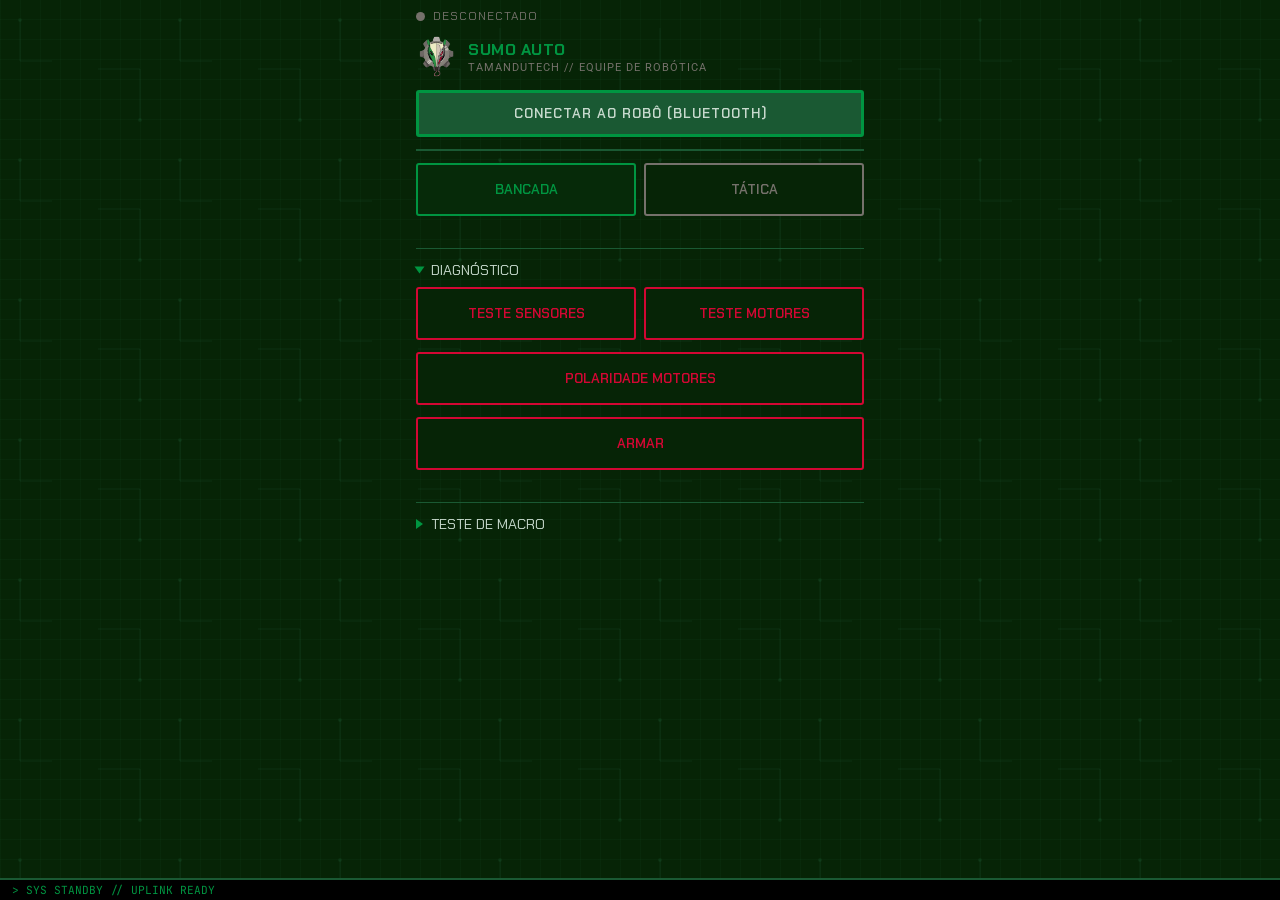
<file: ui/index.html>
<!doctype html>
<html lang="pt-BR">
<head>
    <meta charset="UTF-8">
    <meta name="viewport" content="width=device-width, initial-scale=1.0, maximum-scale=1.0, user-scalable=no">
    <title>SUMO AUTO</title>
    <link rel="icon" type="image/svg+xml" href="assets/favicon.svg">
    <!-- Paleta e fontes vêm do guia de marca real da equipe (brand/1.png —
         TamanduTech, Equipe de Robótica UFABC): as 12 cores oficiais viram
         os tokens abaixo, e o logo (brand/mark-emblem.png, recortado do
         mesmo guia) aparece de verdade no cabeçalho, não é mais placeholder.
         Fontes: "Robo"/"Monument" (do guia) não são livres/não estão no
         Google Fonts — troquei por Chakra Petch, que tem a mesma família
         visual (geométrica, técnica, cantos cortados). Roboto é a fonte
         oficial do guia e entrou direto. JetBrains Mono ficou só no log e
         no painel de sensores — a única parte da tela que é "telemetria",
         não identidade de marca. -->
    <link rel="preconnect" href="https://fonts.googleapis.com">
    <link rel="preconnect" href="https://fonts.gstatic.com" crossorigin>
    <link href="https://fonts.googleapis.com/css2?family=Chakra+Petch:wght@500;600;700&family=Roboto:wght@400;500;700&family=JetBrains+Mono:wght@400;700&display=swap" rel="stylesheet">
    <style>
        :root {
            /* ===== PALETA OFICIAL — brand/1.png, "Paleta de cores" ===== */
            --brand-void: #062406;        /* fundo — mesma cor do painel do logo no guia */
            --brand-panel: #000000;       /* preenchimento de caixas/modais */
            --brand-accent: #009541;      /* verde vívido — ação primária, ativo, "conectado" */
            --brand-accent-fill: #1A5933; /* verde escuro — fundo atrás de borda grossa */
            --brand-accent-soft: #8EC49F; /* verde claro — accent secundário (busca) */
            --brand-ink: #C7D9CD;         /* texto claro principal */
            --brand-muted: #75716B;       /* texto/borda secundária, inativo */
            --brand-alert: #D20733;       /* perigo — arma, erro */
            --brand-info: #0574EA;        /* informativo — usado no indicador "mock" */
            --brand-white: #FFFFFF;

            --space-1: 4px;
            --space-2: 8px;
            --space-3: 12px;
            --space-4: 16px;
            --space-5: 24px;
            --space-6: 32px;
            --space-7: 48px;

            --fs-xs: 0.7rem;
            --fs-sm: 0.75rem;
            --fs-base: 0.85rem;
            --fs-md: 0.9rem;
            --fs-lg: 1rem;
            --fs-xl: 1.1rem;
            --fs-xxl: 1.25rem;

            --border-thin: 2px;
            --border-thick: 3px;
            --radius: 3px;

            --content-max-width: 480px;
            /* Dimensionado pra 1 linha só (ver LOG_MAX_LINES) — só a última coisa feita. */
            --terminal-clearance: 44px;

            /* system-ui em vez de nomear uma fonte de desktop (Trebuchet MS
               provavelmente nem existe no Android) — se a Google Fonts não
               carregar (sem internet na bancada), cai na fonte nativa do
               aparelho em vez de ir direto pro sans-serif genérico. */
            --font-display: 'Chakra Petch', system-ui, -apple-system, sans-serif;
            --font-body: 'Roboto', system-ui, -apple-system, sans-serif;
            --font-mono: 'JetBrains Mono', ui-monospace, SFMono-Regular, Menlo, Monaco, Consolas, "Liberation Mono", "Courier New", monospace;

            /* Grid fino de prancheta (blueprint) — reaproveitado no body E
               na tira de status, pra textura não sumir atrás dela. */
            --texture-grid:
                repeating-linear-gradient(0deg, rgba(26,89,51,0.10) 0, rgba(26,89,51,0.10) 1px, transparent 1px, transparent 20px),
                repeating-linear-gradient(90deg, rgba(26,89,51,0.10) 0, rgba(26,89,51,0.10) 1px, transparent 1px, transparent 20px);

            /* Trilhas de PCB (retas + curva de 90° + via) — mesmas linhas
               de quando tinha o chip junto, só sem o retângulo do chip. */
            --texture-traces: url("data:image/svg+xml,%3Csvg xmlns='http://www.w3.org/2000/svg' width='160' height='140'%3E%3Cpath d='M52,61 L20,61 L20,20' fill='none' stroke='%231A5933' stroke-width='1' opacity='0.25'/%3E%3Ccircle cx='20' cy='20' r='1.8' fill='%231A5933' opacity='0.3'/%3E%3Cpath d='M98,69 L140,69 L140,120' fill='none' stroke='%231A5933' stroke-width='1' opacity='0.25'/%3E%3Ccircle cx='140' cy='120' r='1.8' fill='%231A5933' opacity='0.3'/%3E%3C/svg%3E");
        }

        * { box-sizing: border-box; font-family: var(--font-display); }

        body {
            background-color: var(--brand-void);
            color: var(--brand-ink);
            max-width: var(--content-max-width);
            margin: 0 auto;
            padding: 0 var(--space-4);
            padding-bottom: var(--terminal-clearance);
            user-select: none;
            -webkit-user-select: none;
            /* Blueprint (grid) + trilhas de PCB, sem o chip. attachment:
               fixed ancora o padrão no viewport em vez de na caixa do
               elemento — é o que faz esse grid bater exatamente com o da
               .status-strip, que tem padding/origem diferentes. */
            background-image: var(--texture-traces), var(--texture-grid);
            background-attachment: fixed;
        }

        /* ===== TIRA DE STATUS (fixa) ===== */
        /* Só isso fica grudado no topo ao rolar — logo/título/botão CONECTAR
           não valem a pena ficarem permanentemente fixos numa tela pequena
           (a página já ficou curta com as abas, o ganho de "nunca sair de
           vista" é pequeno perto do espaço que consumiriam o tempo todo). */
        .status-strip {
            position: sticky;
            top: 0;
            z-index: 50;
            display: flex;
            align-items: center;
            gap: var(--space-2);
            background-color: var(--brand-void);
            background-image: var(--texture-grid);
            background-attachment: fixed;
            padding: var(--space-2) 0 var(--space-1);
            font-size: var(--fs-sm);
            font-family: var(--font-body);
            letter-spacing: 1px;
            color: var(--brand-muted);
        }

        /* ===== CABEÇALHO (rola normal com a página) ===== */
        .topbar {
            padding-top: var(--space-2);
            padding-bottom: var(--space-3);
            border-bottom: var(--border-thin) solid var(--brand-accent-fill);
            margin-bottom: var(--space-3);
        }

        .topbar-row {
            display: flex;
            align-items: center;
            gap: var(--space-3);
        }

        .logo-badge {
            width: 40px;
            height: 42px;
            flex-shrink: 0;
            object-fit: contain;
        }

        .topbar-text { flex: 1; min-width: 0; }

        h1 {
            color: var(--brand-accent);
            font-size: var(--fs-lg);
            font-weight: 700;
            margin: 0;
            line-height: 1.25;
            letter-spacing: 0.5px;
        }

        .team-tag {
            display: block;
            font-size: var(--fs-xs);
            font-family: var(--font-body);
            color: var(--brand-muted);
            letter-spacing: 1px;
            margin-top: 1px;
        }

        .conn-dot {
            width: 9px;
            height: 9px;
            border-radius: 50%;
            background-color: var(--brand-muted);
            flex-shrink: 0;
        }
        .conn-dot.connected { background-color: var(--brand-accent); }
        .conn-dot.mock { background-color: var(--brand-info); }
        .conn-dot.lost { background-color: var(--brand-alert); }

        button {
            /* Sólido (não transparent) de propósito — sem isso a textura de
               fundo (grid/trilhas) aparecia atravessando dentro do botão.
               --brand-void é a mesma cor do body, então some por trás de
               qualquer botão que não pinte seu próprio fundo (.btn-abort e
               .btn-confirm, dentro do modal, sobrescrevem pra --brand-panel
               — ver ali embaixo — porque o modal é preto, não void). */
            background-color: var(--brand-void);
            font-family: var(--font-display);
            font-size: var(--fs-base);
            font-weight: 600;
            text-transform: uppercase;
            width: 100%;
            cursor: pointer;
            transition: 0.1s;
            padding: var(--space-4) var(--space-1);
            border-radius: var(--radius);
        }
        button:active { filter: brightness(1.4); transform: scale(0.98); }
        button:disabled { opacity: 0.5; cursor: not-allowed; }

        .btn-connect {
            margin-top: var(--space-3);
            background-color: var(--brand-accent-fill);
            border: var(--border-thick) solid var(--brand-accent);
            color: var(--brand-ink);
            padding: var(--space-3) var(--space-4);
            letter-spacing: 1px;
        }

        /* ===== ABAS ===== */
        .tabs {
            display: grid;
            grid-template-columns: 1fr 1fr;
            gap: var(--space-2);
            margin-bottom: var(--space-5);
        }
        .tab-btn {
            border: var(--border-thin) solid var(--brand-muted);
            color: var(--brand-muted);
            font-size: var(--fs-base);
        }
        .tab-btn.active {
            border-color: var(--brand-accent);
            color: var(--brand-accent);
            /* Sólido (não rgba transparente) — mesma cor que o tingimento
               de 5% dava sobre --brand-void, só que opaco, pra não deixar
               a textura vazar por trás da aba selecionada. */
            background-color: #062A09;
        }
        .tab-panel[hidden] { display: none; }

        h2 {
            display: flex;
            align-items: center;
            gap: var(--space-2);
            font-size: var(--fs-md);
            color: var(--brand-ink);
            margin-top: var(--space-6);
            margin-bottom: var(--space-3);
        }
        h2:first-child { margin-top: 0; }
        /* Triângulo em vez da barra verde original — mesmo motivo do guia
           de marca (ver os triângulos do painel "LOGO PRINCIPAL"). */
        h2::before {
            content: '';
            display: inline-block;
            width: 0;
            height: 0;
            border-left: 6px solid transparent;
            border-right: 6px solid transparent;
            border-bottom: 9px solid var(--brand-accent);
            flex-shrink: 0;
        }

        .grid { display: grid; grid-template-columns: 1fr 1fr; gap: var(--space-2); }
        .grid.grid-tight { margin-bottom: var(--space-2); }
        .grid.grid-3 { grid-template-columns: 1fr 1fr 1fr; }

        .btn-diag-standalone { margin-top: var(--space-3); }

        .btn-diag {
            border: var(--border-thin) solid var(--brand-alert);
            color: var(--brand-alert);
        }
        .btn-diag.active {
            background-color: var(--brand-alert);
            color: var(--brand-white);
        }

        #test-readout {
            display: none;
            margin-top: var(--space-2);
            padding: var(--space-2);
            background-color: var(--brand-panel);
            border: var(--border-thin) solid var(--brand-alert);
            border-radius: var(--radius);
            font-family: var(--font-mono);
            font-size: var(--fs-sm);
            color: var(--brand-accent);
            white-space: pre-wrap;
            word-break: break-word;
        }

        .btn-macro {
            border: var(--border-thin) solid var(--brand-accent);
            color: var(--brand-ink);
        }
        .btn-macro.selected {
            background-color: var(--brand-accent);
            color: var(--brand-void);
        }

        .btn-direction {
            border: var(--border-thin) solid var(--brand-muted);
            color: var(--brand-ink);
        }
        .btn-direction.selected {
            /* --brand-muted aqui ficava quase invisível contra o fundo
               quase preto — branco cheio dá contraste máximo, e ainda sai
               do verde que as outras três categorias já usam. */
            background-color: var(--brand-white);
            border-color: var(--brand-white);
            color: var(--brand-void);
        }

        /* Busca usa o verde secundário do guia — distingue visualmente de
           macro (verde vívido) sem sair da família de cores. */
        .btn-search {
            border: var(--border-thin) solid var(--brand-accent-soft);
            color: var(--brand-ink);
        }
        .btn-search.selected {
            background-color: var(--brand-accent-soft);
            color: var(--brand-void);
        }

        .btn-weapon {
            border: var(--border-thin) solid var(--brand-ink);
            color: var(--brand-ink);
        }
        .btn-weapon.selected {
            background-color: var(--brand-ink);
            color: var(--brand-void);
        }

        .btn-submit {
            margin-top: var(--space-6);
            background-color: var(--brand-accent-fill);
            border: var(--border-thick) solid var(--brand-accent);
            color: var(--brand-ink);
            font-size: var(--fs-xxl);
            padding: var(--space-5);
            letter-spacing: 2px;
        }

        /* ===== MODAL ===== */
        .modal-overlay {
            display: none;
            position: fixed;
            top: 0; left: 0; width: 100%; height: 100%;
            background-color: rgba(6, 36, 6, 0.95);
            z-index: 100;
            padding: var(--space-5);
            justify-content: center;
            align-items: center;
        }

        .modal-box {
            background-color: var(--brand-panel);
            border: var(--border-thick) solid var(--brand-accent);
            border-radius: var(--radius);
            width: 100%;
            max-width: 400px;
            padding: var(--space-5);
        }
        .modal-box.error-mode { border-color: var(--brand-alert); }

        .modal-title {
            font-size: var(--fs-xl);
            font-weight: 700;
            text-align: center;
            letter-spacing: 2px;
            margin-bottom: var(--space-5);
            border-bottom: var(--border-thin) solid var(--brand-muted);
            padding-bottom: var(--space-2);
        }

        .modal-body {
            font-family: var(--font-body);
            font-size: var(--fs-xl);
            font-weight: 400;
            line-height: 1.5;
            letter-spacing: 0.3px;
            margin-bottom: var(--space-6);
            color: var(--brand-ink);
        }

        .modal-chip {
            display: block;
            width: 100%;
            padding: var(--space-3);
            margin-bottom: var(--space-2);
            text-align: center;
            font-size: var(--fs-lg);
            font-weight: 700;
            text-transform: uppercase;
            border-radius: var(--radius);
            pointer-events: none;
        }

        .modal-prompt {
            text-align: center;
            font-family: var(--font-body);
            margin-top: var(--space-5);
            font-size: var(--fs-md);
            color: var(--brand-muted);
        }

        .modal-actions { display: grid; grid-template-columns: 1fr 1fr; gap: var(--space-4); }
        .modal-actions.single-btn { grid-template-columns: 1fr; }

        .btn-abort { background-color: var(--brand-panel); border: var(--border-thin) solid var(--brand-alert); color: var(--brand-alert); letter-spacing: 1px; }
        .btn-abort:active { background-color: var(--brand-alert); color: var(--brand-white); }

        .btn-confirm { background-color: var(--brand-panel); border: var(--border-thin) solid var(--brand-accent); color: var(--brand-accent); letter-spacing: 1px; }
        .btn-confirm:active { background-color: var(--brand-accent); color: var(--brand-void); }

        /* ===== CONSTRUTOR DE MACRO ===== */
        /* ADICIONAR/REMOVER PASSO não tinham classe nenhuma antes — sem
           borda, viravam texto solto flutuando sem contorno nenhum. */
        .btn-step-action {
            border: var(--border-thin) solid var(--brand-accent-soft);
            color: var(--brand-ink);
        }
        .btn-step-action:active {
            background-color: var(--brand-accent-soft);
            color: var(--brand-void);
        }

        .step-row {
            display: flex;
            align-items: center;
            gap: var(--space-2);
            margin-bottom: var(--space-3);
            /* Sólido — mesmo tingimento que o rgba(0,149,65,0.08) dava
               sobre --brand-void, só que opaco (sem textura vazando). */
            background-color: #062D0B;
            padding: var(--space-3);
            border-left: 3px solid var(--brand-accent);
            border-radius: var(--radius);
        }
        .step-row span {
            font-weight: 700;
            color: var(--brand-ink);
            min-width: 65px;
            font-size: var(--fs-base);
        }

        .step-input {
            flex: 1;
            width: 100%;
            background-color: var(--brand-panel);
            border: 1px solid var(--brand-accent-fill);
            color: var(--brand-accent);
            font-family: var(--font-mono);
            padding: var(--space-3) var(--space-1);
            font-size: var(--fs-md);
            font-weight: 700;
            text-align: center;
            border-radius: var(--radius);
            appearance: textfield;
        }
        .step-input:focus {
            outline: none;
            border-color: var(--brand-accent);
            background-color: #05350F;
        }
        .step-input::placeholder { color: var(--brand-muted); font-size: var(--fs-xs); }
        .step-input.invalid { border-color: var(--brand-alert); background-color: #1A210B; }

        details.collapsible {
            margin-top: var(--space-6);
            border-top: 1px solid var(--brand-accent-fill);
            padding-top: var(--space-1);
        }
        details.collapsible summary {
            cursor: pointer;
            list-style: none;
            font-size: var(--fs-md);
            color: var(--brand-ink);
            padding: var(--space-2) 0;
            display: flex;
            align-items: center;
        }
        details.collapsible summary::-webkit-details-marker { display: none; }
        /* Triângulo desenhado em CSS (em vez de trocar ▸ por ▾) — gira
           suave com transition em vez de trocar de glyph de golpe, e não
           depende da fonte ter esses caracteres desenhados igual. */
        details.collapsible summary::before {
            content: '';
            display: inline-block;
            width: 0;
            height: 0;
            border-top: 5px solid transparent;
            border-bottom: 5px solid transparent;
            border-left: 7px solid var(--brand-accent);
            margin-right: var(--space-2);
            transition: transform 0.2s ease;
        }
        details.collapsible[open] summary::before {
            transform: rotate(90deg);
        }

        /* ===== TERMINAL COM HISTÓRICO ===== */
        .terminal {
            position: fixed;
            bottom: 0;
            left: 0;
            right: 0;
            max-height: var(--terminal-clearance);
            overflow-y: auto;
            background-color: var(--brand-panel);
            border-top: var(--border-thin) solid var(--brand-accent-fill);
            z-index: 99;
        }
        .terminal .log-line {
            padding: 3px var(--space-3);
            font-family: var(--font-mono);
            font-size: var(--fs-xs);
            color: var(--brand-accent);
            white-space: pre-wrap;
            word-break: break-word;
        }
        .terminal .log-line.error { color: var(--brand-alert); }
    </style>
</head>
<body>

    <div class="status-strip">
        <span id="conn-dot" class="conn-dot"></span>
        <span id="conn-label">DESCONECTADO</span>
    </div>

    <header class="topbar">
        <div class="topbar-row">
            <img class="logo-badge" src="assets/logo.png" alt="TamanduTech">
            <div class="topbar-text">
                <h1 id="robot-name">SUMO AUTO</h1>
                <span class="team-tag">TAMANDUTECH // EQUIPE DE ROBÓTICA</span>
            </div>
        </div>
        <button id="btn-connect" class="btn-connect" onclick="Actions.connect()">CONECTAR AO ROBÔ (BLUETOOTH)</button>
    </header>

    <nav class="tabs">
        <button id="tab-btn-bancada" class="tab-btn active" onclick="Actions.switchTab('bancada')">BANCADA</button>
        <button id="tab-btn-tatica" class="tab-btn" onclick="Actions.switchTab('tatica')">TÁTICA</button>
    </nav>

    <main>
        <section id="tab-bancada" class="tab-panel">
            <details class="collapsible" open>
                <summary>DIAGNÓSTICO</summary>
                <div class="grid">
                    <button id="btn-test-sensor" class="btn-diag" onclick="Actions.toggleTest('sensor')">TESTE SENSORES</button>
                    <button id="btn-test-motor" class="btn-diag" onclick="Actions.toggleTest('motor')">TESTE MOTORES</button>
                </div>
                <div id="test-readout"></div>
                <button id="btn-motor-polarity" class="btn-diag btn-diag-standalone" onclick="Actions.confirmMotorPolarity()">POLARIDADE MOTORES</button>
                <button id="btn-weapon-toggle" class="btn-diag btn-diag-standalone" onclick="Actions.toggleWeapon()">ARMAR</button>
            </details>

            <details class="collapsible">
                <summary>TESTE DE MACRO</summary>
                <div id="macro-steps">
                    <div class="step-row" data-index="0">
                        <span>Passo 1</span>
                        <input type="text" class="step-input" placeholder="ESQ %" id="l0">
                        <input type="text" class="step-input" placeholder="DIR %" id="r0">
                        <input type="text" class="step-input" placeholder="MS" id="d0">
                    </div>
                </div>
                <div class="grid grid-tight">
                    <button class="btn-step-action" onclick="MacroBuilder.addStep()">ADICIONAR PASSO</button>
                    <button class="btn-step-action" onclick="MacroBuilder.removeStep()">REMOVER PASSO</button>
                </div>
                <button id="btn-disparar-macro" class="btn-submit" onclick="Actions.dispatchMacroTest()">[DISPARAR MACRO]</button>
            </details>
        </section>

        <section id="tab-tatica" class="tab-panel" hidden>
            <h2>MOVIMENTAÇÃO INICIAL</h2>
            <div class="grid" id="macro-grid"><!-- Renderizado dinamicamente --></div>

            <h2>DIREÇÃO</h2>
            <div class="grid">
                <button class="btn-direction" data-category="direction" data-val="E" data-label="ESQUERDA">ESQUERDA</button>
                <button class="btn-direction" data-category="direction" data-val="D" data-label="DIREITA">DIREITA</button>
            </div>

            <!-- Vale pra todos os robôs; só muda algo em quem tem passos marcados
                 com scalesWithDistance no profile. Nada marcado = MÉDIO. -->
            <h2>DISTÂNCIA</h2>
            <div class="grid grid-3">
                <button class="btn-direction" data-category="distance" data-val="P" data-label="PERTO">PERTO</button>
                <button class="btn-direction" data-category="distance" data-val="M" data-label="MÉDIO">MÉDIO</button>
                <button class="btn-direction" data-category="distance" data-val="L" data-label="LONGE">LONGE</button>
            </div>

            <!-- Espera parado entre a largada e a movimentação inicial. Vazio = 0.
                 A arma abre na largada de qualquer forma. -->
            <h2>ATRASO INICIAL (MS)</h2>
            <input type="text" inputmode="numeric" class="step-input" id="start-delay" placeholder="ATÉ 5000 MS" maxlength="4">

            <h2>BUSCA E TÁTICA</h2>
            <div class="grid" id="search-grid"><!-- Renderizado dinamicamente --></div>

            <h2>SISTEMA DE ARMAS</h2>
            <div class="grid" id="weapon-grid"><!-- Renderizado dinamicamente --></div>

            <button id="btn-submit-tatica" class="btn-submit" onclick="Actions.openTacticalConfirm()">[SUBMETER]</button>
        </section>
    </main>

    <footer id="terminal-log" class="terminal">
        <div id="log-lines"></div>
    </footer>

    <div id="custom-modal" class="modal-overlay">
        <div id="modal-container" class="modal-box">
            <div id="modal-title" class="modal-title">CONFIRMAÇÃO</div>
            <div id="modal-body" class="modal-body"></div>
            <div id="modal-actions" class="modal-actions"></div>
        </div>
    </div>

    <script>
        // =================================================
        // TRANSPORT — protocolo BLE, idêntico ao de ui/index.html. Fonte de
        // verdade é sempre src/services/BleConfigServer.cpp; isso aqui só
        // fala a língua que o firmware já espera, nada mudou no wire format.
        // =================================================
        const BLE_SERVICE_UUID = '0000ff10-0000-1000-8000-00805f9b34fb';
        const BLE_CHARACTERISTIC_UUID = '0000ff11-0000-1000-8000-00805f9b34fb';

        const BLE_CMD = {
            GET_PROFILE: 0x01,
            GET_SENSORS: 0x02,
            SET_STRATEGY: 0x03,
            SET_TEST: 0x04,
            TRIGGER_MACRO: 0x05,
            SET_WEAPON: 0x06,
            CYCLE_MOTOR_POLARITY: 0x07,
            GET_PROFILE_CHUNK: 0x08,
        };

        const Transport = (() => {
            let characteristic = null;
            let queue = Promise.resolve();

            async function getCharacteristic() {
                if (characteristic) return characteristic;
                const device = await navigator.bluetooth.requestDevice({
                    filters: [{ services: [BLE_SERVICE_UUID] }],
                });
                const server = await device.gatt.connect();
                const service = await server.getPrimaryService(BLE_SERVICE_UUID);
                characteristic = await service.getCharacteristic(BLE_CHARACTERISTIC_UUID);
                device.addEventListener('gattserverdisconnected', () => {
                    characteristic = null;
                    UI.setConnection('lost');
                    UI.log('[AVISO] CONEXÃO BLUETOOTH PERDIDA', true);
                });
                return characteristic;
            }

            function command(bytes) {
                const run = async () => {
                    const ch = await getCharacteristic();
                    await ch.writeValueWithResponse(bytes);
                    const value = await ch.readValue();
                    return new Uint8Array(value.buffer, value.byteOffset, value.byteLength);
                };
                const result = queue.then(run, run);
                queue = result.catch(() => {});
                return result;
            }

            function asJson(bytes) {
                const text = new TextDecoder().decode(bytes);
                try { return JSON.parse(text); } catch (e) { return {}; }
            }
            function asAck(bytes) {
                return bytes.length > 0 && bytes[0] === 0x00;
            }

            // Perfil em pedaços: cada resposta é total:u16 LE + um trecho do
            // JSON a partir do offset pedido. Firmware antigo não conhece o
            // comando e devolve só o byte de erro — aí cai no GET_PROFILE de
            // uma leitura só (que corta em 512 bytes).
            async function getProfile() {
                const parts = [];
                let received = 0;
                let total = Infinity;
                while (received < total) {
                    const bytes = await command(new Uint8Array([
                        BLE_CMD.GET_PROFILE_CHUNK, received & 0xff, (received >> 8) & 0xff,
                    ]));
                    if (bytes.length < 2) {
                        if (received > 0) throw new Error('perfil interrompido');
                        return asJson(await command(new Uint8Array([BLE_CMD.GET_PROFILE])));
                    }
                    total = bytes[0] | (bytes[1] << 8);
                    const data = bytes.slice(2);
                    if (data.length === 0 && received < total) throw new Error('perfil incompleto');
                    parts.push(data);
                    received += data.length;
                }
                const all = new Uint8Array(received);
                let pos = 0;
                for (const part of parts) {
                    all.set(part, pos);
                    pos += part.length;
                }
                return asJson(all);
            }

            return {
                getProfile,
                getSensors: () => command(new Uint8Array([BLE_CMD.GET_SENSORS])).then(asJson),

                // Do 6º byte em diante (distância, atraso inicial em u16 LE) é
                // opcional no firmware: quem não conhece ignora.
                setStrategy: (macro, direction, search, weapon, distance, startDelayMs) => {
                    const bytes = new Uint8Array([
                        BLE_CMD.SET_STRATEGY,
                        macro & 0xff,
                        direction.charCodeAt(0),
                        search & 0xff,
                        weapon & 0xff,
                        distance.charCodeAt(0),
                        startDelayMs & 0xff,
                        (startDelayMs >> 8) & 0xff,
                    ]);
                    return command(bytes).then(asAck);
                },

                setTest: (isMotor, state) => {
                    const bytes = new Uint8Array([BLE_CMD.SET_TEST, isMotor ? 1 : 0, state ? 1 : 0]);
                    return command(bytes).then(asAck);
                },

                triggerMacro: (steps) => {
                    const n = Math.min(8, Math.max(1, steps.length));
                    const bytes = new Uint8Array(2 + n * 4);
                    bytes[0] = BLE_CMD.TRIGGER_MACRO;
                    bytes[1] = n;
                    for (let i = 0; i < n; i++) {
                        bytes[2 + i * 4 + 0] = steps[i].l;
                        bytes[2 + i * 4 + 1] = steps[i].r;
                        bytes[2 + i * 4 + 2] = steps[i].d & 0xff;
                        bytes[2 + i * 4 + 3] = (steps[i].d >> 8) & 0xff;
                    }
                    return command(bytes).then(asAck);
                },

                setWeapon: (arm) => command(new Uint8Array([BLE_CMD.SET_WEAPON, arm ? 1 : 0])).then(asAck),

                cycleMotorPolarity: () => command(new Uint8Array([BLE_CMD.CYCLE_MOTOR_POLARITY]))
                    .then(bytes => (bytes.length > 0 ? bytes[0] : null)),
            };
        })();

        // =================================================
        // UI — leitura/escrita de DOM centralizada.
        // =================================================
        const UI = (() => {
            const el = {
                connDot: document.getElementById('conn-dot'),
                connLabel: document.getElementById('conn-label'),
                connectBtn: document.getElementById('btn-connect'),
                robotName: document.getElementById('robot-name'),
                logLines: document.getElementById('log-lines'),
                terminal: document.getElementById('terminal-log'),
                modal: document.getElementById('custom-modal'),
                modalBox: document.getElementById('modal-container'),
                modalTitle: document.getElementById('modal-title'),
                modalBody: document.getElementById('modal-body'),
                modalActions: document.getElementById('modal-actions'),
                weaponBtn: document.getElementById('btn-weapon-toggle'),
                macroGrid: document.getElementById('macro-grid'),
                searchGrid: document.getElementById('search-grid'),
                weaponGrid: document.getElementById('weapon-grid'),
                readoutBox: document.getElementById('test-readout'),
            };

            const LOG_MAX_LINES = 1;

            function log(msg, isError = false) {
                const line = document.createElement('div');
                line.className = 'log-line' + (isError ? ' error' : '');
                line.textContent = '> ' + msg;
                el.logLines.appendChild(line);
                while (el.logLines.children.length > LOG_MAX_LINES) {
                    el.logLines.removeChild(el.logLines.firstChild);
                }
                el.terminal.scrollTop = el.terminal.scrollHeight;
            }

            function setConnection(state) {
                el.connDot.className = 'conn-dot' + (state === 'idle' ? '' : ' ' + state);
                const labels = {
                    idle: 'DESCONECTADO',
                    connected: 'CONECTADO',
                    mock: 'MODO MOCK — SEM ROBÔ DE VERDADE',
                    lost: 'CONEXÃO PERDIDA',
                };
                el.connLabel.textContent = labels[state] || labels.idle;
                el.connectBtn.textContent = state === 'connected'
                    ? 'RECONECTAR / TROCAR ROBÔ'
                    : 'CONECTAR AO ROBÔ (BLUETOOTH)';
            }

            function switchTab(tab) {
                document.getElementById('tab-bancada').hidden = tab !== 'bancada';
                document.getElementById('tab-tatica').hidden = tab !== 'tatica';
                document.getElementById('tab-btn-bancada').classList.toggle('active', tab === 'bancada');
                document.getElementById('tab-btn-tatica').classList.toggle('active', tab === 'tatica');
            }

            function renderProfile(profile) {
                el.robotName.textContent = 'SUMO AUTO // ' + profile.robot_name.toUpperCase();

                // Formato compacto: macro é só o nome (o id é a posição na
                // lista) e busca é [id, nome]. O formato antigo, com objetos
                // {id, name}, continua valendo pra firmware que ainda manda ele.
                const macros = profile.macros.map((m, i) => (typeof m === 'string' ? { id: i, name: m } : m));
                const searches = profile.searches.map(s => (Array.isArray(s) ? { id: s[0], name: s[1] } : s));

                el.macroGrid.innerHTML = macros.map(m =>
                    `<button class="btn-macro" data-category="macro" data-val="${m.id}" data-label="${m.name}">${m.name}</button>`
                ).join('');

                el.searchGrid.innerHTML = searches.map(s =>
                    `<button class="btn-search" data-category="search" data-val="${s.id}" data-label="${s.name}">${s.name}</button>`
                ).join('');

                document.querySelectorAll('button[data-category="distance"]').forEach(b => b.classList.remove('selected'));
                State.tactic.distance = { val: '', label: 'NENHUM' };

                el.weaponBtn.disabled = !profile.has_weapons;
                el.weaponBtn.style.opacity = profile.has_weapons ? '1' : '0.5';
                State.weaponArmed = false;
                updateWeaponButton();

                if (profile.has_weapons) {
                    el.weaponGrid.innerHTML = `
                        <button class="btn-weapon" data-category="weapon" data-val="1" data-label="DESARMAR">DESARMAR</button>
                        <button class="btn-weapon" data-category="weapon" data-val="0" data-label="NÃO DESARMAR">NÃO DESARMAR</button>
                    `;
                } else {
                    el.weaponGrid.innerHTML = `<button class="btn-weapon selected" data-category="weapon" data-val="0" data-label="SEM ARMAS" disabled style="opacity:0.5;">SEM ARMAS</button>`;
                    State.tactic.weapon = { val: '0', label: 'SEM ARMAS' };
                }

                log('PERFIL ' + profile.robot_name.toUpperCase() + ' CARREGADO');
            }

            function updateWeaponButton() {
                el.weaponBtn.classList.toggle('active', State.weaponArmed);
                el.weaponBtn.textContent = State.weaponArmed ? 'DESARMAR' : 'ARMAR';
            }

            function openModal({ title, bodyHtml, actionsHtml, tone = 'normal' }) {
                el.modalBox.className = tone === 'error' ? 'modal-box error-mode' : 'modal-box';
                el.modalTitle.textContent = title;
                el.modalTitle.style.color = (tone === 'error' || tone === 'warn') ? 'var(--brand-alert)' : 'var(--brand-ink)';
                el.modalBody.innerHTML = bodyHtml;
                el.modalActions.className = 'modal-actions' + (actionsHtml.singleBtn ? ' single-btn' : '');
                el.modalActions.innerHTML = actionsHtml.html;
                el.modal.style.display = 'flex';
            }

            function closeModal() {
                el.modal.style.display = 'none';
            }

            function alertBox(title, text, isError = false) {
                openModal({
                    title,
                    bodyHtml: `<div style="text-align:center;">${text}</div>`,
                    actionsHtml: { html: `<button class="btn-confirm" onclick="UI.closeModal()">OK</button>`, singleBtn: true },
                    tone: isError ? 'error' : 'normal',
                });
            }

            function withBusy(btn, promise) {
                if (!btn) return promise;
                btn.disabled = true;
                return promise.finally(() => { btn.disabled = false; });
            }

            return { el, log, setConnection, switchTab, renderProfile, updateWeaponButton, openModal, closeModal, alertBox, withBusy };
        })();

        // =================================================
        // ESTADO
        // =================================================
        const State = {
            weaponArmed: false,
            testSensorActive: false,
            testMotorActive: false,
            readoutTimer: null,
            readoutRecebido: false,
            readoutEmAndamento: false,
            tactic: {
                macro: { val: '', label: 'NENHUM' },
                direction: { val: '', label: 'NENHUM' },
                distance: { val: '', label: 'NENHUM' },
                search: { val: '', label: 'NENHUM' },
                weapon: { val: '', label: 'NENHUM' },
            },
        };

        // =================================================
        // MACRO BUILDER
        // =================================================
        const MacroBuilder = (() => {
            let numSteps = 1;
            const container = document.getElementById('macro-steps');

            function isValidInt(val) {
                return val.trim() === '' || /^-?\d+$/.test(val.trim());
            }

            function addStep() {
                if (numSteps >= 8) return;
                const div = document.createElement('div');
                div.className = 'step-row';
                div.dataset.index = numSteps;
                div.innerHTML = `
                    <span>Passo ${numSteps + 1}</span>
                    <input type="text" class="step-input" placeholder="ESQ %" id="l${numSteps}">
                    <input type="text" class="step-input" placeholder="DIR %" id="r${numSteps}">
                    <input type="text" class="step-input" placeholder="MS" id="d${numSteps}">
                `;
                container.appendChild(div);
                numSteps++;
            }

            function removeStep() {
                if (numSteps <= 1) return;
                numSteps--;
                const rows = container.querySelectorAll('.step-row');
                rows[rows.length - 1].remove();
            }

            function parseField(id, fallback) {
                const val = document.getElementById(id).value;
                return val.trim() !== '' ? parseInt(val, 10) : fallback;
            }

            function validate() {
                let firstInvalid = null;
                for (let i = 0; i < numSteps; i++) {
                    ['l', 'r', 'd'].forEach(prefix => {
                        const input = document.getElementById(prefix + i);
                        const valid = isValidInt(input.value);
                        input.classList.toggle('invalid', !valid);
                        if (!valid && !firstInvalid) firstInvalid = input;
                    });
                }
                return firstInvalid;
            }

            function hasDuration() {
                return document.getElementById('d0').value.trim() !== '';
            }

            function collectSteps() {
                const steps = [];
                for (let i = 0; i < numSteps; i++) {
                    steps.push({
                        l: parseField('l' + i, 0),
                        r: parseField('r' + i, 0),
                        d: parseField('d' + i, 300),
                    });
                }
                return steps;
            }

            container.addEventListener('input', (e) => {
                if (!e.target.classList.contains('step-input')) return;
                e.target.classList.toggle('invalid', !isValidInt(e.target.value));
            });

            return { addStep, removeStep, validate, hasDuration, collectSteps };
        })();

        // =================================================
        // ACTIONS
        // =================================================
        const Actions = (() => {

            function switchTab(tab) {
                UI.switchTab(tab);
            }

            function connect() {
                if (!navigator.bluetooth) {
                    UI.log('BLUETOOTH INDISPONÍVEL NESTE NAVEGADOR — MODO MOCK (SÓ LAYOUT)', true);
                    UI.renderProfile({
                        robot_name: 'Arruela (Local Mock)',
                        macros: [{ id: 0, name: 'FRENTÃO' }, { id: 1, name: 'CURVÃO' }],
                        searches: [{ id: 1, name: 'BUSCA PADRÃO' }],
                        has_weapons: false,
                    });
                    UI.setConnection('mock');
                    return;
                }

                UI.log('CONECTANDO AO ROBÔ...');
                UI.withBusy(UI.el.connectBtn, Transport.getProfile())
                    .then(profile => {
                        UI.renderProfile(profile);
                        UI.setConnection('connected');
                    })
                    .catch(err => {
                        console.log(err);
                        UI.log('[ERRO] FALHA AO CONECTAR / LER PERFIL DO ROBÔ', true);
                        UI.alertBox('[!] ERRO DE CONEXÃO', 'Não foi possível conectar ou ler o perfil do robô.<br>Verifique se o Bluetooth do robô está ligado e tente de novo.', true);
                    });
            }

            function toggleTest(which) {
                if (navigator.vibrate) navigator.vibrate(20);
                const isMotor = which === 'motor';
                const btn = document.getElementById(isMotor ? 'btn-test-motor' : 'btn-test-sensor');

                if (isMotor) {
                    State.testMotorActive = !State.testMotorActive;
                    if (State.testMotorActive && State.testSensorActive) toggleTest('sensor');
                } else {
                    State.testSensorActive = !State.testSensorActive;
                    if (State.testSensorActive && State.testMotorActive) toggleTest('motor');
                }
                btn.classList.toggle('active', isMotor ? State.testMotorActive : State.testSensorActive);
                UI.log('TESTE DE ' + (isMotor ? 'MOTORES' : 'SENSORES') + ': ' + ((isMotor ? State.testMotorActive : State.testSensorActive) ? 'ATIVO' : 'DESLIGADO'));

                const state = isMotor ? State.testMotorActive : State.testSensorActive;
                UI.withBusy(btn, Transport.setTest(isMotor, state))
                    .then(() => {
                        if (!isMotor) {
                            if (state) startReadoutPolling(); else stopReadoutPolling();
                        }
                    })
                    .catch(e => console.log(e));
            }

            function startReadoutPolling() {
                UI.el.readoutBox.style.display = 'block';
                UI.el.readoutBox.textContent = '> iniciando...';
                State.readoutRecebido = false;
                fetchReadout();
                State.readoutTimer = setInterval(fetchReadout, 150);
            }

            function stopReadoutPolling() {
                if (State.readoutTimer) {
                    clearInterval(State.readoutTimer);
                    State.readoutTimer = null;
                }
                UI.el.readoutBox.style.display = 'none';
                UI.el.readoutBox.textContent = '';
            }

            function fetchReadout() {
                if (State.readoutEmAndamento) return;
                State.readoutEmAndamento = true;
                Transport.getSensors()
                    .then(data => {
                        const keys = Object.keys(data);
                        if (keys.length === 0) {
                            if (!State.readoutRecebido) UI.el.readoutBox.textContent = '> aguardando leitura (robô sem sensores mapeados)...';
                            return;
                        }
                        State.readoutRecebido = true;
                        UI.el.readoutBox.textContent = keys.map(k => '> ' + k.toUpperCase() + ': ' + data[k]).join('\n');
                    })
                    .catch(() => {
                        if (!State.readoutRecebido) UI.el.readoutBox.textContent = '> [ERRO] FALHA AO LER SENSORES';
                    })
                    .finally(() => { State.readoutEmAndamento = false; });
            }

            function confirmMotorPolarity() {
                if (navigator.vibrate) navigator.vibrate(20);
                UI.openModal({
                    title: 'CONFIRMAR POLARIDADE',
                    bodyHtml: `<div class="modal-prompt">Isso avança a config de polaridade dos motores e grava na memória do robô — vale pra qualquer firmware que suba depois (AUTO ou RC). Só usar em bancada, com o robô no ar.</div>`,
                    actionsHtml: {
                        html: `<button class="btn-abort" onclick="UI.closeModal()">CANCELAR</button>
                               <button class="btn-confirm" onclick="Actions.cycleMotorPolarity()">AVANÇAR</button>`,
                    },
                });
            }

            function cycleMotorPolarity() {
                UI.closeModal();
                if (navigator.vibrate) navigator.vibrate(20);
                UI.log('AVANÇANDO POLARIDADE DOS MOTORES...');
                const btn = document.getElementById('btn-motor-polarity');
                UI.withBusy(btn, Transport.cycleMotorPolarity())
                    .then(index => {
                        if (index === null) {
                            UI.log('[ERRO] COMANDO DE POLARIDADE RECUSADO', true);
                            UI.alertBox('[!] ERRO', 'O robô recusou o comando de polaridade.', true);
                            return;
                        }
                        btn.textContent = 'POLARIDADE: #' + index;
                        UI.log('[OK] CONFIG #' + index + ' — TESTE OS MOTORES PRA CONFERIR');
                    })
                    .catch(() => {
                        UI.log('[ERRO] ROBÔ NÃO RESPONDEU', true);
                        UI.alertBox('NETWORK ERROR', 'Falha ao comandar a polaridade.<br>Verifique a conexão.', true);
                    });
            }

            function toggleWeapon() {
                if (navigator.vibrate) navigator.vibrate(20);
                if (!State.weaponArmed) {
                    UI.openModal({
                        title: 'CONFIRMAR ARMAMENTO',
                        tone: 'warn',
                        bodyHtml: `<div class="modal-prompt">Isso arma o sistema de armas do robô agora. Só usar em bancada, com o robô no ar e ninguém no raio de ação.</div>`,
                        actionsHtml: {
                            html: `<button class="btn-abort" onclick="UI.closeModal()">CANCELAR</button>
                                   <button class="btn-confirm" onclick="UI.closeModal(); Actions.setWeapon(true);">ARMAR</button>`,
                        },
                    });
                    return;
                }
                setWeapon(false);
            }

            function setWeapon(nextState) {
                UI.log((nextState ? 'ARMANDO' : 'DESARMANDO') + ' ARMA...');
                UI.withBusy(UI.el.weaponBtn, Transport.setWeapon(nextState))
                    .then(ok => {
                        if (!ok) {
                            UI.log('[ERRO] COMANDO DE ARMA RECUSADO', true);
                            UI.alertBox('[!] ERRO', 'O robô recusou o comando de arma.', true);
                            return;
                        }
                        State.weaponArmed = nextState;
                        UI.updateWeaponButton();
                        UI.log('[OK] ARMA ' + (State.weaponArmed ? 'ARMADA' : 'DESARMADA'));
                    })
                    .catch(() => {
                        UI.log('[ERRO] ROBÔ NÃO RESPONDEU', true);
                        UI.alertBox('NETWORK ERROR', 'Falha ao comandar a arma.<br>Verifique a conexão.', true);
                    });
            }

            function dispatchMacroTest() {
                const firstInvalid = MacroBuilder.validate();
                if (firstInvalid) {
                    UI.alertBox('[!] ERRO', 'Campo com valor inválido (só número inteiro, ex: -60 ou 100).<br>Corrija o campo destacado em vermelho.', true);
                    firstInvalid.focus();
                    return;
                }
                if (!MacroBuilder.hasDuration()) {
                    UI.alertBox('[!] ERRO', 'Preencha pelo menos a duração do Passo 1.', true);
                    return;
                }

                UI.log('DISPARANDO MACRO DE TESTE...');
                UI.withBusy(document.getElementById('btn-disparar-macro'), Transport.triggerMacro(MacroBuilder.collectSteps()))
                    .then(ok => {
                        if (!ok) {
                            UI.log('[ERRO] COMANDO DE MACRO RECUSADO', true);
                            UI.alertBox('[!] ERRO', 'O robô recusou a macro de teste.', true);
                            return;
                        }
                        UI.log('[OK] MACRO DISPARADA NO ROBÔ');
                        UI.alertBox('MACRO DISPARADA', 'Comando enviado com sucesso.', false);
                    })
                    .catch(() => {
                        UI.log('[ERRO] ROBÔ NÃO RESPONDEU', true);
                        UI.alertBox('NETWORK ERROR', 'Falha ao disparar macro.<br>Verifique a conexão Bluetooth.', true);
                    });
            }

            function selectCategory(btn) {
                if (navigator.vibrate) navigator.vibrate(20);
                const category = btn.getAttribute('data-category');
                const val = btn.getAttribute('data-val');
                const label = btn.getAttribute('data-label');

                if (btn.classList.contains('selected')) {
                    btn.classList.remove('selected');
                    State.tactic[category] = { val: '', label: 'NENHUM' };
                    UI.log('CATEGORIA ' + category.toUpperCase() + ' DESMARCADA');
                    return;
                }
                document.querySelectorAll(`button[data-category="${category}"]`).forEach(b => b.classList.remove('selected'));
                btn.classList.add('selected');
                State.tactic[category] = { val, label };
                UI.log('SEL: ' + category.toUpperCase() + ' -> ' + label);
            }

            const START_DELAY_MAX_MS = 5000;

            // Campo vazio vale 0. Devolve null se não for um inteiro de 0 a 5000.
            function readStartDelay() {
                const text = document.getElementById('start-delay').value.trim();
                if (text === '') return 0;
                if (!/^\d+$/.test(text)) return null;
                const ms = parseInt(text, 10);
                return ms <= START_DELAY_MAX_MS ? ms : null;
            }

            document.getElementById('start-delay').addEventListener('input', (e) => {
                e.target.classList.toggle('invalid', readStartDelay() === null);
            });

            function openTacticalConfirm() {
                const startDelay = readStartDelay();
                document.getElementById('start-delay').classList.toggle('invalid', startDelay === null);
                if (startDelay === null) {
                    UI.alertBox('[!] ERRO', 'Atraso inicial inválido. Use um número inteiro de 0 a ' + START_DELAY_MAX_MS + ' ms.', true);
                    UI.log('ERRO: ATRASO INICIAL INVÁLIDO', true);
                    return;
                }

                if (!State.tactic.macro.val) {
                    UI.alertBox('[!] ERRO CRÍTICO', 'Selecione obrigatoriamente a Movimentação Inicial antes de realizar o Uplink.', true);
                    UI.log('ERRO: PREENCHIMENTO INCOMPLETO', true);
                    return;
                }

                let reportHtml = `<div class="modal-chip btn-macro selected">${State.tactic.macro.label}</div>`;
                if (State.tactic.direction.val) reportHtml += `<div class="modal-chip btn-direction selected">${State.tactic.direction.label}</div>`;
                if (State.tactic.distance.val) reportHtml += `<div class="modal-chip btn-direction selected">${State.tactic.distance.label}</div>`;
                if (startDelay > 0) reportHtml += `<div class="modal-chip btn-direction selected">ATRASO ${startDelay} MS</div>`;
                if (State.tactic.search.val) reportHtml += `<div class="modal-chip btn-search selected">${State.tactic.search.label}</div>`;
                if (State.tactic.weapon.val) reportHtml += `<div class="modal-chip btn-weapon selected">${State.tactic.weapon.label}</div>`;
                reportHtml += `<div class="modal-prompt">Transmitir parâmetros para o robô?</div>`;

                UI.openModal({
                    title: 'CONFIRMAÇÃO TÁTICA',
                    bodyHtml: reportHtml,
                    actionsHtml: {
                        html: `<button class="btn-abort" onclick="UI.closeModal()">ABORTAR</button>
                               <button class="btn-confirm" onclick="Actions.transmitTactic()">TRANSMITIR</button>`,
                    },
                });
            }

            function transmitTactic() {
                if (navigator.vibrate) navigator.vibrate([40, 50, 40]);

                if (State.testSensorActive) toggleTest('sensor');
                if (State.testMotorActive) toggleTest('motor');

                UI.closeModal();
                UI.log('EXECUTANDO UPLINK...');

                const macro = State.tactic.macro.val ? parseInt(State.tactic.macro.val, 10) : 0;
                const direction = State.tactic.direction.val || 'X';
                const distance = State.tactic.distance.val || 'M';
                const startDelay = readStartDelay() || 0;
                const search = State.tactic.search.val ? parseInt(State.tactic.search.val, 10) : 1;
                const weapon = State.tactic.weapon.val ? parseInt(State.tactic.weapon.val, 10) : 0;

                UI.withBusy(document.getElementById('btn-submit-tatica'), Transport.setStrategy(macro, direction, search, weapon, distance, startDelay))
                    .then(ok => {
                        if (ok) {
                            UI.alertBox('UPLINK SUCCESS', 'Configuração salva com sucesso!', false);
                            UI.log('[OK] PARÂMETROS TRAVADOS NO ROBÔ');
                        } else {
                            UI.alertBox('UPLINK FAILURE', 'O robô recebeu os dados mas recusou o comando.', true);
                            UI.log('[ERRO] ROBÔ RECUSOU A ESTRATÉGIA', true);
                        }
                    })
                    .catch(() => {
                        UI.alertBox('NETWORK ERROR', 'Falha crítica de comunicação.<br><br>Verifique se o celular ainda está conectado por Bluetooth no robô.', true);
                        UI.log('[ERRO FATAL] SEM RESPOSTA DO ROBÔ', true);
                    });
            }

            return {
                switchTab, connect, toggleTest, confirmMotorPolarity, cycleMotorPolarity,
                toggleWeapon, setWeapon, dispatchMacroTest, selectCategory,
                openTacticalConfirm, transmitTactic,
            };
        })();

        document.body.addEventListener('click', (e) => {
            const btn = e.target.closest('button[data-category]');
            if (btn) Actions.selectCategory(btn);
        });

        UI.log('SYS STANDBY // UPLINK READY');
    </script>
</body>
</html>
</file>
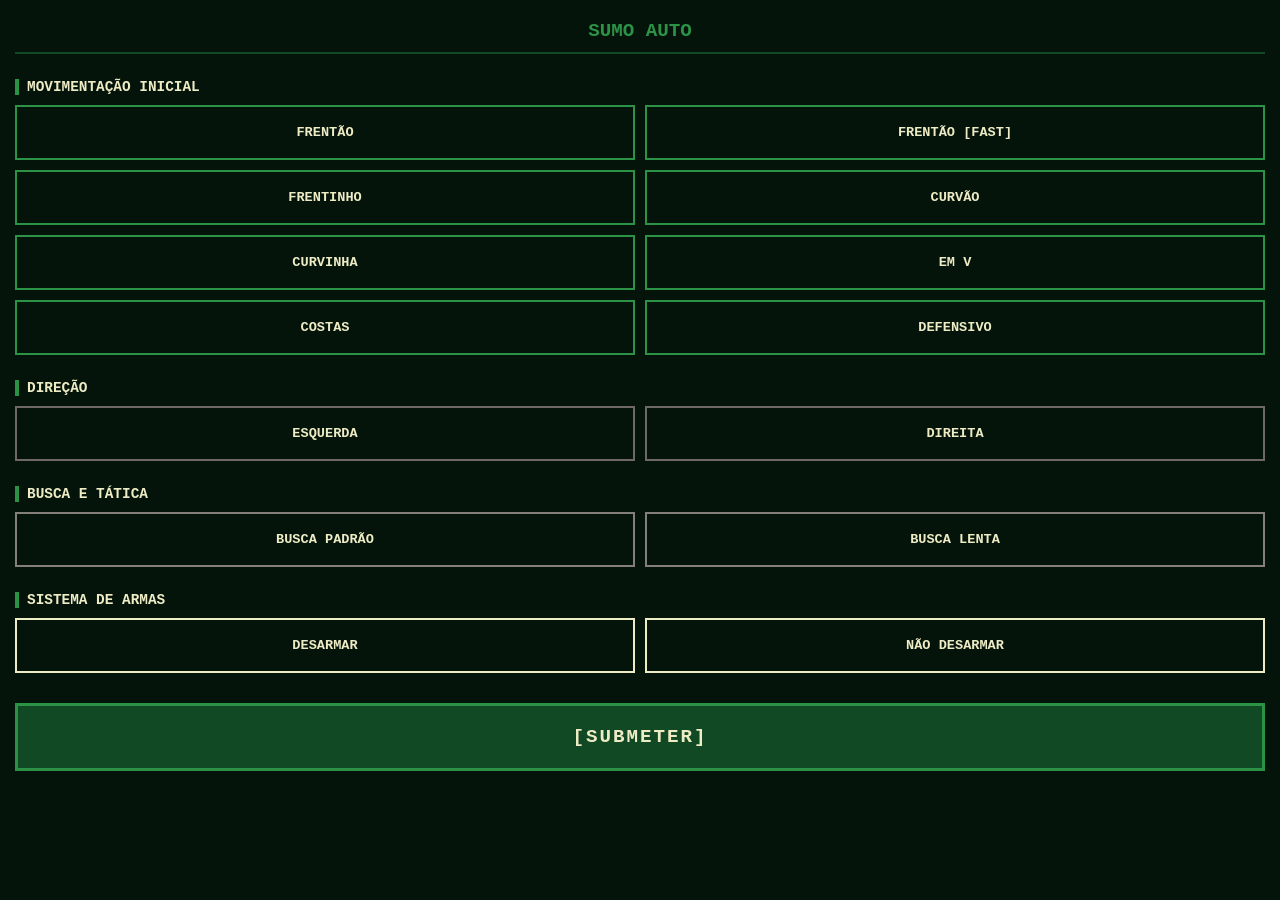
<file: include/services/HUD/index.html>
<!DOCTYPE html>
<html lang="pt-BR">
<head>
    <meta charset="UTF-8">
    <meta name="viewport" content="width=device-width, initial-scale=1.0, maximum-scale=1.0, user-scalable=no">
    <title>SUMO AUTO</title>
    <style>
        :root {
            --sea-green: #2c9246;
            --dark-spruce: #124925;
            --lemon-chiffon: #eeecc5;
            --grey-olive: #847f79;
            --dim-grey: #6e6965;
            --void-bg: #05140a; 
        }

        * { box-sizing: border-box; font-family: 'Courier New', Courier, monospace; }
        
        body { 
            background-color: var(--void-bg); 
            color: var(--lemon-chiffon); 
            margin: 0; 
            padding: 15px;
            padding-bottom: 40px; 
            user-select: none; 
        }
        
        h1 { 
            color: var(--sea-green); 
            font-size: 1.2rem; 
            text-align: center; 
            border-bottom: 2px solid var(--dark-spruce); 
            padding-bottom: 10px; 
            margin-top: 5px; 
        }
        
        h2 { 
            font-size: 0.9rem; 
            color: var(--lemon-chiffon); 
            margin-top: 25px; 
            margin-bottom: 10px; 
            border-left: 4px solid var(--sea-green); 
            padding-left: 8px; 
        }
        
        .grid { display: grid; grid-template-columns: 1fr 1fr; gap: 10px; }
        .grid-full { display: grid; grid-template-columns: 1fr; gap: 10px; margin-top: 10px; }
        
        button {
            background-color: transparent;
            font-size: 0.85rem;
            font-weight: bold;
            text-transform: uppercase;
            width: 100%;
            cursor: pointer;
            transition: 0.1s;
            padding: 18px 5px;
        }
        
        button:active { filter: brightness(1.5); }

        .btn-macro {
            border: 2px solid var(--sea-green);
            color: var(--lemon-chiffon);
        }
        .btn-macro.selected { 
            background-color: var(--sea-green); 
            color: var(--void-bg);
        }

        .btn-direction { 
            border: 2px solid var(--dim-grey);
            color: var(--lemon-chiffon);
        }
        .btn-direction.selected { 
            background-color: var(--dim-grey); 
            color: var(--void-bg); 
        }

        .btn-search { 
            border: 2px solid var(--grey-olive);
            color: var(--lemon-chiffon); 
        }
        .btn-search.selected { 
            background-color: var(--grey-olive); 
            color: var(--void-bg); 
        }

        .btn-weapon { 
            border: 2px solid var(--lemon-chiffon);
            color: var(--lemon-chiffon);
        }
        .btn-weapon.selected { 
            background-color: var(--lemon-chiffon); 
            color: var(--dark-spruce); 
        }

        .btn-submit {
            margin-top: 30px;
            background-color: var(--dark-spruce);
            border: 3px solid var(--sea-green);
            color: var(--lemon-chiffon);
            font-size: 1.2rem;
            padding: 20px;
            letter-spacing: 2px;
        }
        .btn-submit:active {
            background-color: var(--sea-green);
            color: var(--void-bg);
        }
    </style>
</head>
<body>
    <h1>SUMO AUTO</h1>

    <h2>MOVIMENTAÇÃO INICIAL</h2>
    <div class="grid">
        <button class="btn-macro" data-category="macro" data-val="1" data-label="FRENTÃO">FRENTÃO</button>
        <button class="btn-macro" data-category="macro" data-val="2" data-label="FRENTÃO [FAST]">FRENTÃO [FAST]</button>
        <button class="btn-macro" data-category="macro" data-val="3" data-label="FRENTINHO">FRENTINHO</button>
        <button class="btn-macro" data-category="macro" data-val="4" data-label="CURVÃO">CURVÃO</button>
        <button class="btn-macro" data-category="macro" data-val="5" data-label="CURVINHA">CURVINHA</button>
        <button class="btn-macro" data-category="macro" data-val="6" data-label="EM V">EM V</button>
        <button class="btn-macro" data-category="macro" data-val="7" data-label="COSTAS">COSTAS</button>
        <button class="btn-macro" data-category="macro" data-val="8" data-label="DEFENSIVO">DEFENSIVO</button>
    </div>

    <h2>DIREÇÃO</h2>
    <div class="grid">
        <button class="btn-direction" data-category="direction" data-val="E" data-label="ESQUERDA">ESQUERDA</button>
        <button class="btn-direction" data-category="direction" data-val="D" data-label="DIREITA">DIREITA</button>
    </div>

    <h2>BUSCA E TÁTICA</h2>
    <div class="grid">
        <button class="btn-search" data-category="search" data-val="1" data-label="BUSCA PADRÃO">BUSCA PADRÃO</button>
        <button class="btn-search" data-category="search" data-val="2" data-label="BUSCA LENTA">BUSCA LENTA</button>
    </div>

    <h2>SISTEMA DE ARMAS</h2>
    <div class="grid">
        <button class="btn-weapon" data-category="weapon" data-val="0" data-label="DESARMAR">DESARMAR</button>
        <button class="btn-weapon" data-category="weapon" data-val="1" data-label="NÃO DESARMAR">NÃO DESARMAR</button>
    </div>

    <button class="btn-submit" onclick="transmitConfig()">[SUBMETER]</button>

    <script>
        const stratState = {
            macro: { val: '', label: 'NENHUM' },
            direction: { val: '', label: 'NENHUM' },
            search: { val: '', label: 'NENHUM' },
            weapon: { val: '', label: 'NENHUM' }
        };

    document.querySelectorAll('button[data-category]').forEach(function(btn) {
        btn.addEventListener('click', 
        function() {
            const category = this.getAttribute('data-category');
            const val = this.getAttribute('data-val');
            const label = this.getAttribute('data-label');
            
            if (this.classList.contains('selected')) {
                this.classList.remove('selected');
                stratState[category] = { val: '', label: 'NENHUM' };
            }
            else {
                document.querySelectorAll(`button[data-category="${category}"]`).forEach(
                function(b) {
                    b.classList.remove('selected');
                });
                this.classList.add('selected');
                stratState[category] = { val: val, label: label };
            }
        });
    });

    function transmitConfig() {
        
        if (!stratState.macro.val) {
            alert("[!] ERRO CRÍTICO:\nSelecione obrigatoriamente a Movimentação Inicial.");
            return;
        }

        const confirmMsg = 
            ">>> CONFIRMAÇÃO TÁTICA <<<\n\n" +
            "MOVIMENTO: " + stratState.macro.label + "\n" +
            "DIREÇÃO  : " + stratState.direction.label + "\n" +
            "BUSCA    : " + stratState.search.label + "\n" +
            "ARMA     : " + stratState.weapon.label + "\n\n" +
            "Transmitir configuração para o robô?";

        if (!confirm(confirmMsg)) {
            console.log("> TX CANCELADO PELO USUÁRIO");
            return;
        }

        const params = new URLSearchParams();
        Object.keys(stratState).forEach(
            function(key) {
                if (stratState[key].val !== '') {
                    params.append(key, stratState[key].val);
                }
            });

        const endpoint = '/set-strat?' + params.toString();
        console.log("> TX PAYLOAD ENVIADO: " + endpoint);
        
        alert("Pacote transmitido com sucesso!\nStatus: 200 OK");

        fetch(endpoint, { method: 'GET' })
            .then(function(response) {
                if(response.ok) {
                    alert("> [OK 200] ROBÔ CONFIGURADO");
                } else {
                    alert("> [ERRO] STATUS: " + response.status);
                }
            })
            .catch(function(err) {
                alert("> [ERRO FATAL] ROBÔ NÃO RESPONDE. VERIFIQUE O WI-FI.");
            });
    }
    </script>
</body>
</html>
</file>
